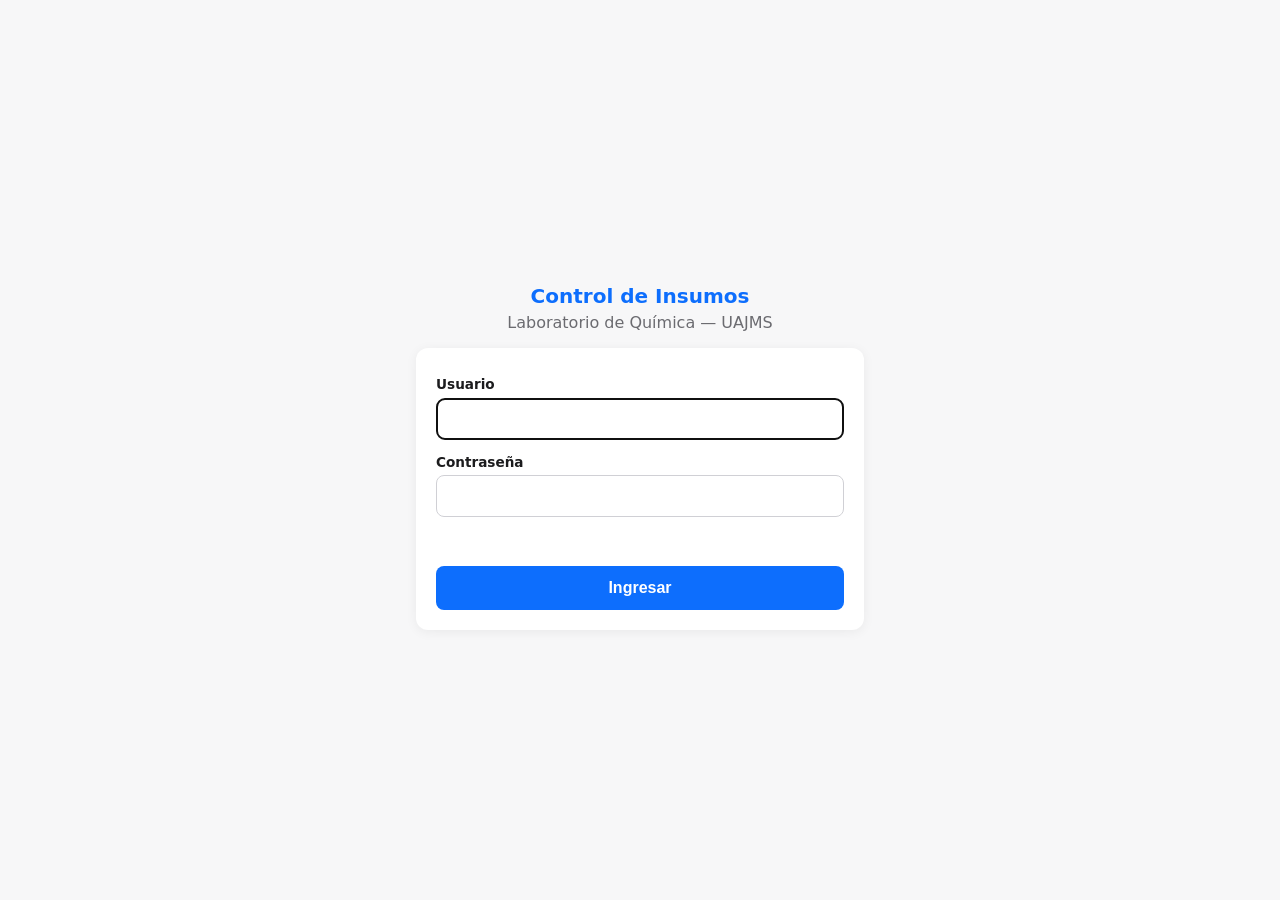
<file: frontend/carritos.html>
<!DOCTYPE html>
<html lang="es">
<head>
  <meta charset="UTF-8" />
  <meta name="viewport" content="width=device-width, initial-scale=1.0, viewport-fit=cover" />
  <meta name="theme-color" content="#0d6efd" />
  <link rel="manifest" href="manifest.json" />
  <title>Carritos - Insumos QMC</title>
  <link rel="stylesheet" href="css/styles.css" />
</head>
<body>
  <header class="topbar">
    <a href="index.html" class="btn-secundario" aria-label="Volver">‹ Inicio</a>
    <span id="sesion-info">Carritos</span>
    <button id="logout" class="btn-secundario" type="button">Salir</button>
  </header>

  <main id="app" class="vista-ancha">
    <!-- ============ VISTA LISTA ============ -->
    <section id="vista-lista">
      <h1>Carritos de Insumos</h1>
      <div class="barra-acciones">
        <input id="buscador" class="input-busqueda" type="search" placeholder="Buscar por práctica…" />
        <button id="btn-nuevo" class="btn-primario btn-compacto" type="button">+ Nuevo</button>
      </div>
      <p id="mensaje" class="mensaje" role="status"></p>
      <ul id="lista" class="lista-insumos"></ul>
    </section>

    <!-- ============ VISTA EDITOR ============ -->
    <section id="vista-editor" class="oculto">
      <h1 id="editor-titulo">Nuevo carrito</h1>

      <!-- Estado + avanzar (solo en edición) -->
      <div id="bloque-estado" class="card bloque-estado oculto">
        <span>Estado: <span id="estado-actual" class="badge-estado">—</span></span>
        <div class="estado-acciones">
          <select id="f-estado-destino"></select>
          <button type="button" id="btn-avanzar" class="btn-primario btn-compacto">Avanzar</button>
          <button type="button" id="btn-abrir-cierre" class="btn-primario btn-compacto oculto">Cerrar carrito</button>
        </div>
        <p id="estado-msg" class="mensaje"></p>
      </div>

      <!-- Panel de cierre / conciliación (solo en Proximo_Cierre) -->
      <div id="bloque-cierre" class="card oculto">
        <h2 class="seccion-titulo">Conciliación de cierre</h2>
        <p class="mensaje">Indica cuánto se devolvió de cada material (precargado = entregado). El faltante se registra como merma.</p>
        <div id="cierre-lineas" class="lineas"></div>
        <p id="cierre-error" class="error"></p>
        <div class="modal-botones">
          <button type="button" id="btn-cancelar-cierre" class="btn-secundario">Cancelar</button>
          <button type="button" id="btn-confirmar-cierre" class="btn-primario btn-compacto">Confirmar cierre</button>
        </div>
      </div>

      <form id="form" class="card">
        <input type="hidden" id="f-id" />

        <label for="f-receta">Receta Maestra * <small id="hint-receta">(define las líneas iniciales)</small></label>
        <select id="f-receta" required></select>

        <label for="f-docente">Docente *</label>
        <select id="f-docente" required></select>

        <label for="f-materia">Materia *</label>
        <select id="f-materia" required></select>

        <label for="f-practica">Nombre / Nº de práctica *</label>
        <input id="f-practica" type="text" maxlength="120" required />

        <label for="f-fecha">Fecha de realización *</label>
        <input id="f-fecha" type="date" required />

        <div class="fila-doble">
          <div>
            <label for="f-grupos-cant">Nº de grupos (cantidad) *</label>
            <input id="f-grupos-cant" type="number" min="1" step="1" value="1" required />
          </div>
          <div>
            <label for="f-grupos-txt">Grupos (etiqueta)</label>
            <input id="f-grupos-txt" type="text" maxlength="60" placeholder="ej: 1 y 3" />
          </div>
        </div>

        <label for="f-ambiente">Ambiente</label>
        <select id="f-ambiente"></select>

        <div class="fila-doble">
          <div>
            <label for="f-hora-ini">Hora inicio</label>
            <input id="f-hora-ini" type="time" />
          </div>
          <div>
            <label for="f-hora-fin">Hora fin</label>
            <input id="f-hora-fin" type="time" />
          </div>
        </div>

        <div class="fila-doble">
          <div>
            <label for="f-pedido">Nº de pedido</label>
            <input id="f-pedido" type="number" min="0" step="1" />
          </div>
          <div>
            <label for="f-codigo">Código lab QMC</label>
            <input id="f-codigo" type="text" maxlength="40" />
          </div>
        </div>

        <!-- Detalle (solo en edición; en "nuevo" se copia de la receta) -->
        <div id="bloque-detalle" class="oculto">
          <h2 class="seccion-titulo">Reactivos (consumibles)</h2>
          <div id="lineas-reactivos" class="lineas"></div>
          <button type="button" id="btn-add-reactivo" class="btn-secundario btn-compacto">+ Añadir reactivo (extra)</button>

          <h2 class="seccion-titulo">Materiales (retornables)</h2>
          <div id="lineas-materiales" class="lineas"></div>
          <button type="button" id="btn-add-material" class="btn-secundario btn-compacto">+ Añadir material (extra)</button>
        </div>

        <p id="aviso-nuevo" class="mensaje">Las líneas se copiarán de la receta al armar el carrito; luego podrás editarlas y añadir extras.</p>
        <p id="form-error" class="error"></p>

        <div class="modal-botones">
          <button type="button" id="btn-cancelar" class="btn-secundario">Cancelar</button>
          <button type="submit" id="btn-guardar" class="btn-primario btn-compacto">Armar carrito</button>
        </div>
      </form>
    </section>
  </main>

  <script src="js/auth.js"></script>
  <script src="js/carritos.js"></script>
</body>
</html>
</file>
<file: frontend/css/styles.css>
/*
 * styles.css - estilos base (bootstrap, Mobile-First).
 * El sistema de diseño definitivo se construirá por módulo (ciclo SDD).
 */

:root {
  --color-primario: #0d6efd;
  --color-texto: #1c1c1e;
  --color-fondo: #f7f7f8;
}

* {
  box-sizing: border-box;
}

body {
  margin: 0;
  font-family: system-ui, -apple-system, "Segoe UI", Roboto, sans-serif;
  color: var(--color-texto);
  background: var(--color-fondo);
}

#app {
  max-width: 480px;
  margin: 0 auto;
  padding: 1.5rem 1rem;
  text-align: center;
}

h1 {
  font-size: 1.25rem;
  color: var(--color-primario);
}

/* --- Barra superior con sesión --- */
.topbar {
  display: flex;
  align-items: center;
  justify-content: space-between;
  gap: 0.5rem;
  padding: 0.6rem 1rem;
  background: #fff;
  border-bottom: 1px solid #e5e5ea;
  font-size: 0.85rem;
}

/* --- Login --- */
.login-wrap {
  display: flex;
  flex-direction: column;
  justify-content: center;
  min-height: 100vh;
}

.subtitulo {
  margin-top: -0.5rem;
  color: #6b6b70;
}

.card {
  display: flex;
  flex-direction: column;
  gap: 0.35rem;
  text-align: left;
  background: #fff;
  padding: 1.25rem;
  border-radius: 12px;
  box-shadow: 0 2px 12px rgba(0, 0, 0, 0.06);
}

.card label {
  font-size: 0.85rem;
  font-weight: 600;
  margin-top: 0.5rem;
}

.card input {
  padding: 0.7rem;
  font-size: 1rem;
  border: 1px solid #d0d0d5;
  border-radius: 8px;
}

.error {
  color: #d9534f;
  font-size: 0.85rem;
  min-height: 1.1rem;
  margin: 0.25rem 0 0;
}

.btn-primario {
  margin-top: 1rem;
  padding: 0.8rem;
  font-size: 1rem;
  font-weight: 600;
  color: #fff;
  background: var(--color-primario);
  border: none;
  border-radius: 8px;
  cursor: pointer;
}

.btn-secundario {
  padding: 0.35rem 0.8rem;
  font-size: 0.8rem;
  color: var(--color-primario);
  background: transparent;
  border: 1px solid var(--color-primario);
  border-radius: 6px;
  cursor: pointer;
  text-decoration: none;
  display: inline-block;
}

/* Menú de módulos (página principal) */
.menu-modulos {
  display: flex;
  flex-direction: column;
  gap: 0.5rem;
  margin-top: 1.5rem;
}

.menu-modulos .btn-primario {
  margin-top: 0;
  text-decoration: none;
  text-align: center;
}

/* ============================================================
   Módulo 2 — Inventario
   ============================================================ */
.vista-ancha {
  max-width: 720px;
  text-align: left;
}

/* Pestañas Materiales / Reactivos */
.tabs {
  display: flex;
  gap: 0.25rem;
  margin: 0.5rem 0 1rem;
  border-bottom: 1px solid #e5e5ea;
}

.tab {
  flex: 1;
  padding: 0.6rem 0.5rem;
  font-size: 0.95rem;
  font-weight: 600;
  color: #6b6b70;
  background: transparent;
  border: none;
  border-bottom: 3px solid transparent;
  cursor: pointer;
}

.tab.activa {
  color: var(--color-primario);
  border-bottom-color: var(--color-primario);
}

/* Barra de búsqueda + nuevo */
.barra-acciones {
  display: flex;
  gap: 0.5rem;
  margin-bottom: 0.75rem;
}

.input-busqueda {
  flex: 1;
  padding: 0.6rem 0.7rem;
  font-size: 0.95rem;
  border: 1px solid #d0d0d5;
  border-radius: 8px;
}

.btn-compacto {
  margin-top: 0;
  white-space: nowrap;
}

.mensaje {
  min-height: 1.1rem;
  margin: 0.25rem 0;
  font-size: 0.85rem;
  color: #6b6b70;
}

.mensaje-error {
  color: #d9534f;
}

/* Lista de insumos */
.lista-insumos {
  list-style: none;
  margin: 0;
  padding: 0;
  display: flex;
  flex-direction: column;
  gap: 0.5rem;
}

.item-insumo {
  display: flex;
  align-items: center;
  justify-content: space-between;
  gap: 0.5rem;
  background: #fff;
  padding: 0.7rem 0.85rem;
  border-radius: 10px;
  box-shadow: 0 1px 6px rgba(0, 0, 0, 0.05);
}

.item-datos {
  display: flex;
  flex-direction: column;
  gap: 0.15rem;
  min-width: 0;
}

.item-datos strong {
  font-size: 0.95rem;
}

.item-datos .cod {
  color: var(--color-primario);
  font-size: 0.8rem;
}

.item-datos .stock {
  font-size: 0.8rem;
  color: #6b6b70;
}

.item-datos .disp.agotado {
  color: #d9534f;
}

.item-acciones {
  display: flex;
  gap: 0.35rem;
  flex-shrink: 0;
}

.btn-icono {
  padding: 0.3rem 0.55rem;
  font-size: 0.75rem;
}

.btn-peligro {
  color: #d9534f;
  border-color: #d9534f;
}

/* Modal */
.modal {
  position: fixed;
  inset: 0;
  background: rgba(0, 0, 0, 0.45);
  display: flex;
  align-items: center;
  justify-content: center;
  padding: 1rem;
  z-index: 50;
}

.modal.oculto {
  display: none;
}

.modal-card {
  width: 100%;
  max-width: 420px;
  background: #fff;
  border-radius: 12px;
  padding: 1.25rem;
  max-height: 90vh;
  overflow-y: auto;
}

.modal-card h2 {
  margin-top: 0;
  font-size: 1.1rem;
  color: var(--color-primario);
}

.modal-card .card {
  box-shadow: none;
  padding: 0;
}

.modal-botones {
  display: flex;
  justify-content: flex-end;
  gap: 0.5rem;
  margin-top: 1rem;
}

.ayuda {
  font-size: 0.78rem;
  color: #6b6b70;
}

/* Mostrar/ocultar campos según el tipo editado */
.campo-material,
.campo-reactivo {
  display: contents;
}

.modal.modo-material .campo-reactivo,
.modal.modo-reactivo .campo-material {
  display: none;
}

/* Catálogos (Módulo 3): campos solo de materia */
.campo-materia {
  display: contents;
}

.modal:not(.modo-materia) .campo-materia {
  display: none;
}

/* ============================================================
   Módulo 4 — Recetas
   ============================================================ */
.oculto {
  display: none;
}

.item-datos .inactiva {
  color: #d9534f;
  font-style: italic;
}

.card select,
.card textarea {
  padding: 0.7rem;
  font-size: 1rem;
  border: 1px solid #d0d0d5;
  border-radius: 8px;
}

.check-inline {
  flex-direction: row;
  align-items: center;
  gap: 0.4rem;
  margin-top: 0.75rem;
  font-weight: 600;
}

.check-inline input {
  width: auto;
}

.seccion-titulo {
  font-size: 1rem;
  color: var(--color-primario);
  margin: 1.25rem 0 0.5rem;
  border-top: 1px solid #e5e5ea;
  padding-top: 0.85rem;
}

.lineas {
  display: flex;
  flex-direction: column;
  gap: 0.5rem;
}

.linea {
  display: flex;
  gap: 0.4rem;
  align-items: center;
}

.linea .sel-insumo {
  flex: 2;
  min-width: 0;
  padding: 0.5rem;
  font-size: 0.85rem;
  border: 1px solid #d0d0d5;
  border-radius: 8px;
}

.linea .inp-conc,
.linea .inp-obs {
  flex: 2;
  min-width: 0;
  padding: 0.5rem;
  font-size: 0.85rem;
  border: 1px solid #d0d0d5;
  border-radius: 8px;
}

.linea .inp-cant {
  flex: 1;
  min-width: 0;
  width: 4rem;
  padding: 0.5rem;
  font-size: 0.85rem;
  border: 1px solid #d0d0d5;
  border-radius: 8px;
}

/* ---- Módulo 5: Carrito ---- */
.linea .inp-total {
  flex: 1;
  min-width: 3rem;
  font-size: 0.8rem;
  color: #555;
  white-space: nowrap;
}

.linea .check-extra {
  display: flex;
  align-items: center;
  gap: 0.2rem;
  font-size: 0.78rem;
  color: #555;
  white-space: nowrap;
}

.fila-doble {
  display: flex;
  gap: 0.6rem;
}

.fila-doble > div {
  flex: 1;
  min-width: 0;
}

.badge-estado {
  display: inline-block;
  padding: 0.05rem 0.45rem;
  border-radius: 999px;
  background: #e7f0ff;
  color: #0d6efd;
  font-size: 0.72rem;
  font-weight: 600;
}

/* ---- Módulo 6: Estados y Tablero ---- */
.bloque-estado {
  display: flex;
  flex-wrap: wrap;
  align-items: center;
  gap: 0.6rem;
  justify-content: space-between;
}

.estado-acciones {
  display: flex;
  gap: 0.4rem;
  align-items: center;
}

.estado-acciones select {
  padding: 0.4rem;
  font-size: 0.85rem;
  border: 1px solid #d0d0d5;
  border-radius: 8px;
}

.tarjetas-estado {
  display: grid;
  grid-template-columns: repeat(auto-fit, minmax(90px, 1fr));
  gap: 0.6rem;
  margin: 0.8rem 0;
}

.tarjeta-estado {
  display: flex;
  flex-direction: column;
  align-items: center;
  gap: 0.2rem;
  padding: 0.7rem 0.4rem;
  background: #fff;
  border: 1px solid #e2e2e8;
  border-radius: 12px;
  text-decoration: none;
  color: inherit;
}

.tarjeta-num {
  font-size: 1.6rem;
  font-weight: 700;
  color: #0d6efd;
}

.tarjeta-lbl {
  font-size: 0.72rem;
  color: #555;
  text-align: center;
}

.item-insumo.vacio {
  color: #888;
  font-size: 0.85rem;
  justify-content: center;
}

.enlace-carrito {
  text-decoration: none;
  color: inherit;
}

/* ---- Módulo 7: Cierre ---- */
.linea-cierre .cierre-nombre {
  flex: 2;
  min-width: 0;
  font-size: 0.85rem;
}

.linea-cierre .inp-devuelta {
  flex: 0 0 4.5rem;
}

/* ---- Módulo 8: Acceso móvil (QR) ---- */
.acceso-movil {
  margin-top: 1rem;
  text-align: center;
}

.qr-img {
  width: 200px;
  max-width: 70vw;
  height: auto;
  margin: 0.5rem auto;
  display: block;
}
</file>
